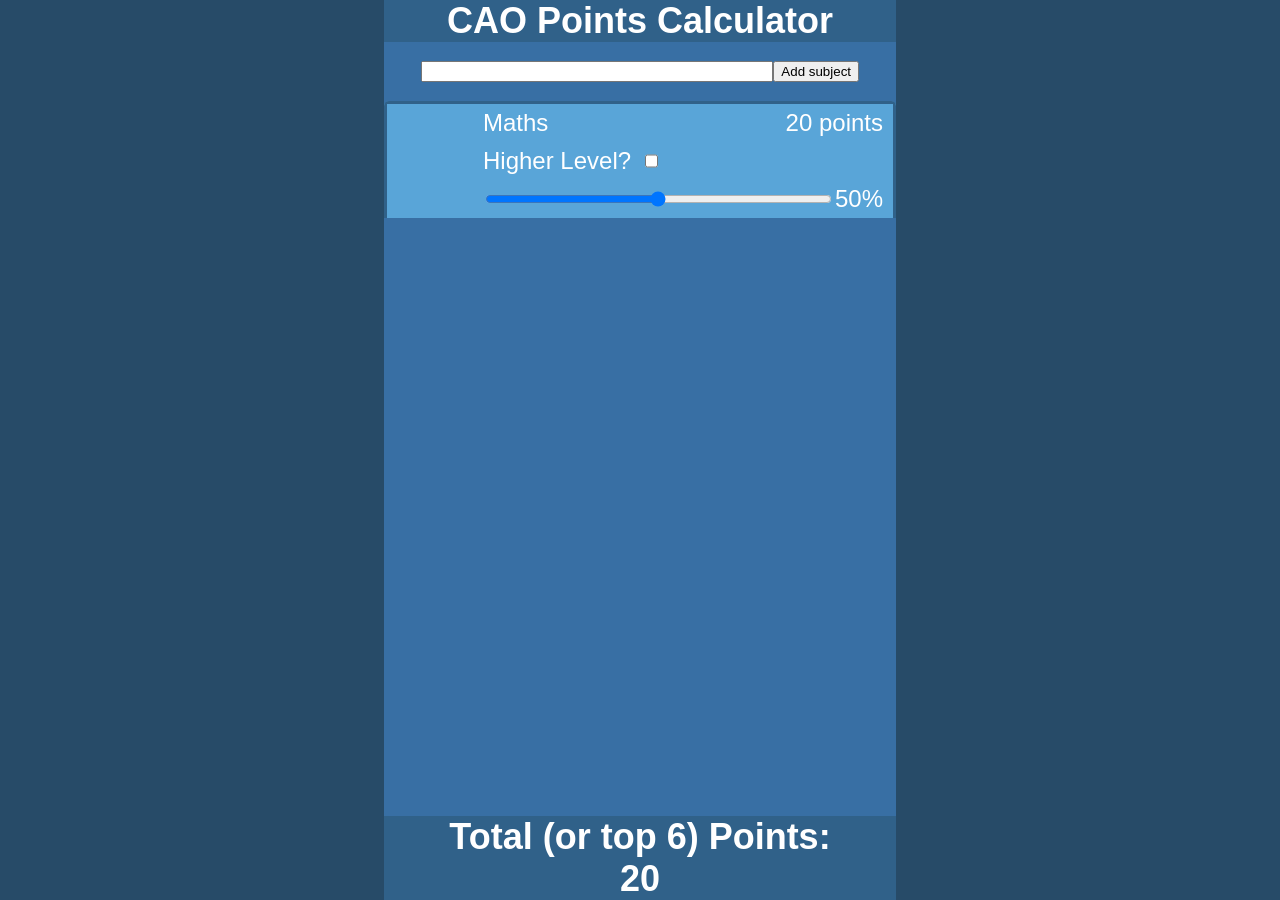
<file: cao_points_calculator/index.html>
<!DOCTYPE html>
<html lang="en">
  <head>
    <meta charset="UTF-8" />
    <meta name="viewport" content="width=device-width, initial-scale=1.0" />
    <title>Minimum CAO Points Calculator</title>
    <link href="/cao_points_calculator/style.css" rel="stylesheet" type="text/css" media="all">
  </head>

  <body>
    <div class="content">

        <div class="card">
            <span>CAO Points Calculator</span>
        </div>

        <div class="main-content">
            <div class="addSubject">
                <input type="text" id="subjectNameTBOX" class="textBox">
                <button type="button" id="addSubjectBTN">Add subject</button>
            </div>
    
            <div class="container" id="container">
            </div>
        </div>

        <div class="card">
          <span>Total (or top 6) Points:</span>
          <span id="totalPointsTXT">0</span>
        </div>

    </div> 
    
  
  <script src="element_creator.js"></script>
  </body>
</html>
</file>
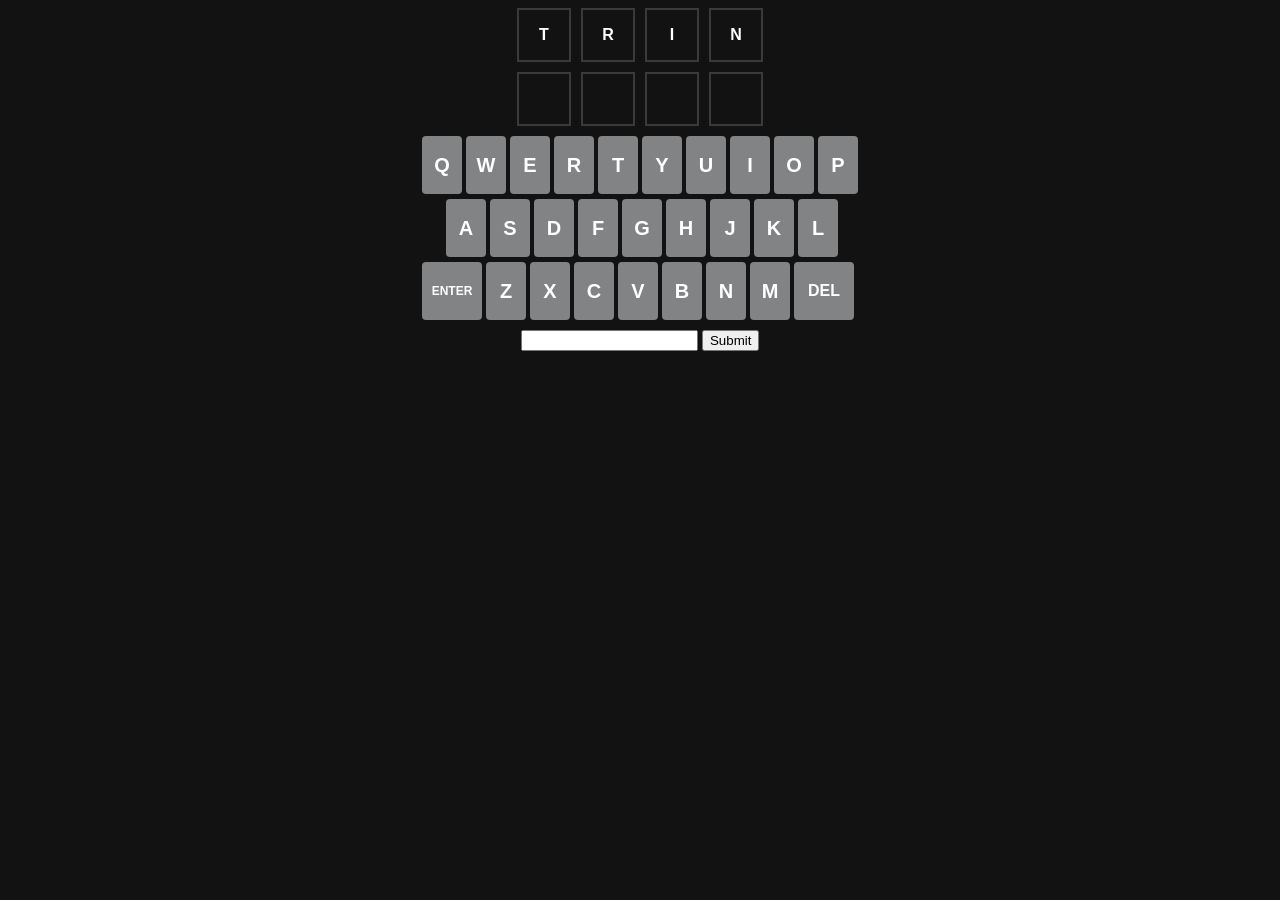
<file: Cockle/index.html>
<!DOCTYPE html>
<html lang="en">
  <head>
    <meta charset="UTF-8" />
    <meta name="viewport" content="width=device-width, initial-scale=1.0" />
    <title>Cockle</title>
    <link href="style.css" rel="stylesheet" type="text/css" media="all">
  </head>

  <body>

    <div id="gameField" class="gamearea">
      
    </div>
    <div class="wordcontainer" id="input_container"><div class="box"></div><div class="box"></div><div class="box"></div><div class="box"></div></div>

    <div class="keyboard-container">
      <div class="keyboard-row">
        <button class="key" data-key="Q">Q</button>
        <button class="key" data-key="W">W</button>
        <button class="key" data-key="E">E</button>
        <button class="key" data-key="R">R</button>
        <button class="key" data-key="T">T</button>
        <button class="key" data-key="Y">Y</button>
        <button class="key" data-key="U">U</button>
        <button class="key" data-key="I">I</button>
        <button class="key" data-key="O">O</button>
        <button class="key" data-key="P">P</button>
      </div>
      <div class="keyboard-row">
        <div style="width:20px;"></div>
        <button class="key" data-key="A">A</button>
        <button class="key" data-key="S">S</button>
        <button class="key" data-key="D">D</button>
        <button class="key" data-key="F">F</button>
        <button class="key" data-key="G">G</button>
        <button class="key" data-key="H">H</button>
        <button class="key" data-key="J">J</button>
        <button class="key" data-key="K">K</button>
        <button class="key" data-key="L">L</button>
      </div>
      <div class="keyboard-row">
        <button class="key enter-key" data-key="ENTER">ENTER</button>
        <button class="key" data-key="Z">Z</button>
        <button class="key" data-key="X">X</button>
        <button class="key" data-key="C">C</button>
        <button class="key" data-key="V">V</button>
        <button class="key" data-key="B">B</button>
        <button class="key" data-key="N">N</button>
        <button class="key" data-key="M">M</button>
        <button class="key del-key" data-key="DEL">DEL</button>
      </div>
    </div>


    <form id="inputForm" autocomplete="off">
        <input type="text" id="input">
        <input type="submit" id="submitButton" value="Submit">
    </form>

    

    <span id="info"></span>


    <script src="game.js"></script>
  </body>
</html>
</file>
<file: cao_points_calculator/style.css>
@media (min-width: 600px) {
  .content {width:40%; margin:auto;};
}


body{
    margin:0;
    padding:0;
    font-family: "Roboto", sans-serif !important;
    color: white;
    background-color: #274b68;
    font-size:1.5em;
}

.content {
    height:100dvh;
    display: flex;
    justify-content: space-between;
    align-items: center;
    flex-direction: column;
    background-color: #386FA4;
}

.main-content {
    flex:1;
    width:100%;
    display:flex;
    flex-direction: column;
    min-height: 0;
}

.card {
    font-size:1.5em;
    font-weight: 600;
    display:flex;
    flex-direction: column;
    background-color: #306189;
    width:100%;
    text-align: center;
}

.addSubject {
    text-align: center;
    padding:10px;
    height:5%;

    display:flex;
    align-items: center;
    justify-content: center;
    
    
}

.textBox {
    width:70%;
}

.container {
    background-color: #386FA4;
    border-radius: 5px;
    overflow-y: auto;
    flex:1;
    min-height: 0;
    display:flex;
    flex-direction: column;
}

.subject-container {
    gap:10px;
    box-sizing: border-box;

    display:flex;
    align-items: center;
    justify-content: space-between;
    
    /*height:100px;*/
    
    
    background-color: #59A5D8;
    /*padding-right:15px;*/
    /*padding-left:15px;*/
    padding-top:5px;
    padding-bottom: 5px;

    border:#306189;
    border-style: solid;
    border-bottom:0px;
    

}

.subject-buttonArea {
    padding:1%;
    width:15%;
}
.subject-buttonArea button {
    font-size: 1.5em;
    background: none;
    border:none;
    color:#306189;
}

.subject-removeButton{
    
    width:100%;
}

.subject-info {
    flex:1;
    gap:10px;
    height:100%;
    display:flex;
    flex-direction: column;
    justify-content:space-between;
    padding-right:10px;
    min-width: 0;
}


.subject-details {
    
    display:flex;
    justify-content: space-between;
}

.subject-name{
    flex:1;
    overflow:hidden;
    text-overflow: ellipsis;
}

.subject-points {
    width:40%;
    text-align: right;
}

.subject-detailsRight {
    display:flex;
    flex-grow: 1;
    justify-content: space-between;
    gap:10px;
}
.subject-checkBoxContainer{
    display: flex;
    gap:10px;
}

.subject-checkBoxArea {
    gap:10px;
    display:flex;
}

.subject-sliderResult {
    flex:1;
    display:flex;
    gap:1px;
    /*align-content:stretch;*/
    justify-content: center;
}

.subject-slider {
    flex-grow:1;
}

.subject-precentage {
    
    display: flex;
    align-items: center;
    justify-content: left;
}


.selected{
    background-color: rgba(172, 255, 47, 0.479);
}
</file>
<file: Cockle/style.css>
* {
  touch-action: manipulation;
}

body{
    display:flex;
    align-items: center;
    flex-direction: column;
    gap:10px;

    background-color: #121213;
    color:white;

    font-family: Verdana, Geneva, Tahoma, sans-serif;
    font-weight: 900;
}


.gamearea {
    display:flex;
    flex-direction: column;
    gap:10px;
}

.wordcontainer{
    display:flex;

    gap:10px;
}

.box{
    border:2px solid;
    border-color: #3A3A3C;
    height:50px;
    width:50px;

    display: flex;
    

    justify-content: center;
    align-items: center;
}

.boxCorrect{
    border:2px solid;
    border-color: #3A3A3C;
    height:50px;
    width:50px;

    display: flex;
    

    justify-content: center;
    align-items: center;

    background-color: #538D4E;
}




/* Keyboard styling */
.keyboard-container {
    display:flex;
    flex-direction: column;
    gap:5px;
}
.keyboard-row {
    display:flex;
    gap:4px;
}

.key {
    background-color: #818384;
    border:0;
    border-radius: 4px;
    height: 58px;
    width: 40px;
    
    font-size: 1.25em;
   
    color:white;
    font-weight: 600;
    cursor:pointer;
    
}

.enter-key {
    width:60px;
    font-size:0.75em;
}
.del-key {
    width:60px;
    font-size:1em;
}
</file>
